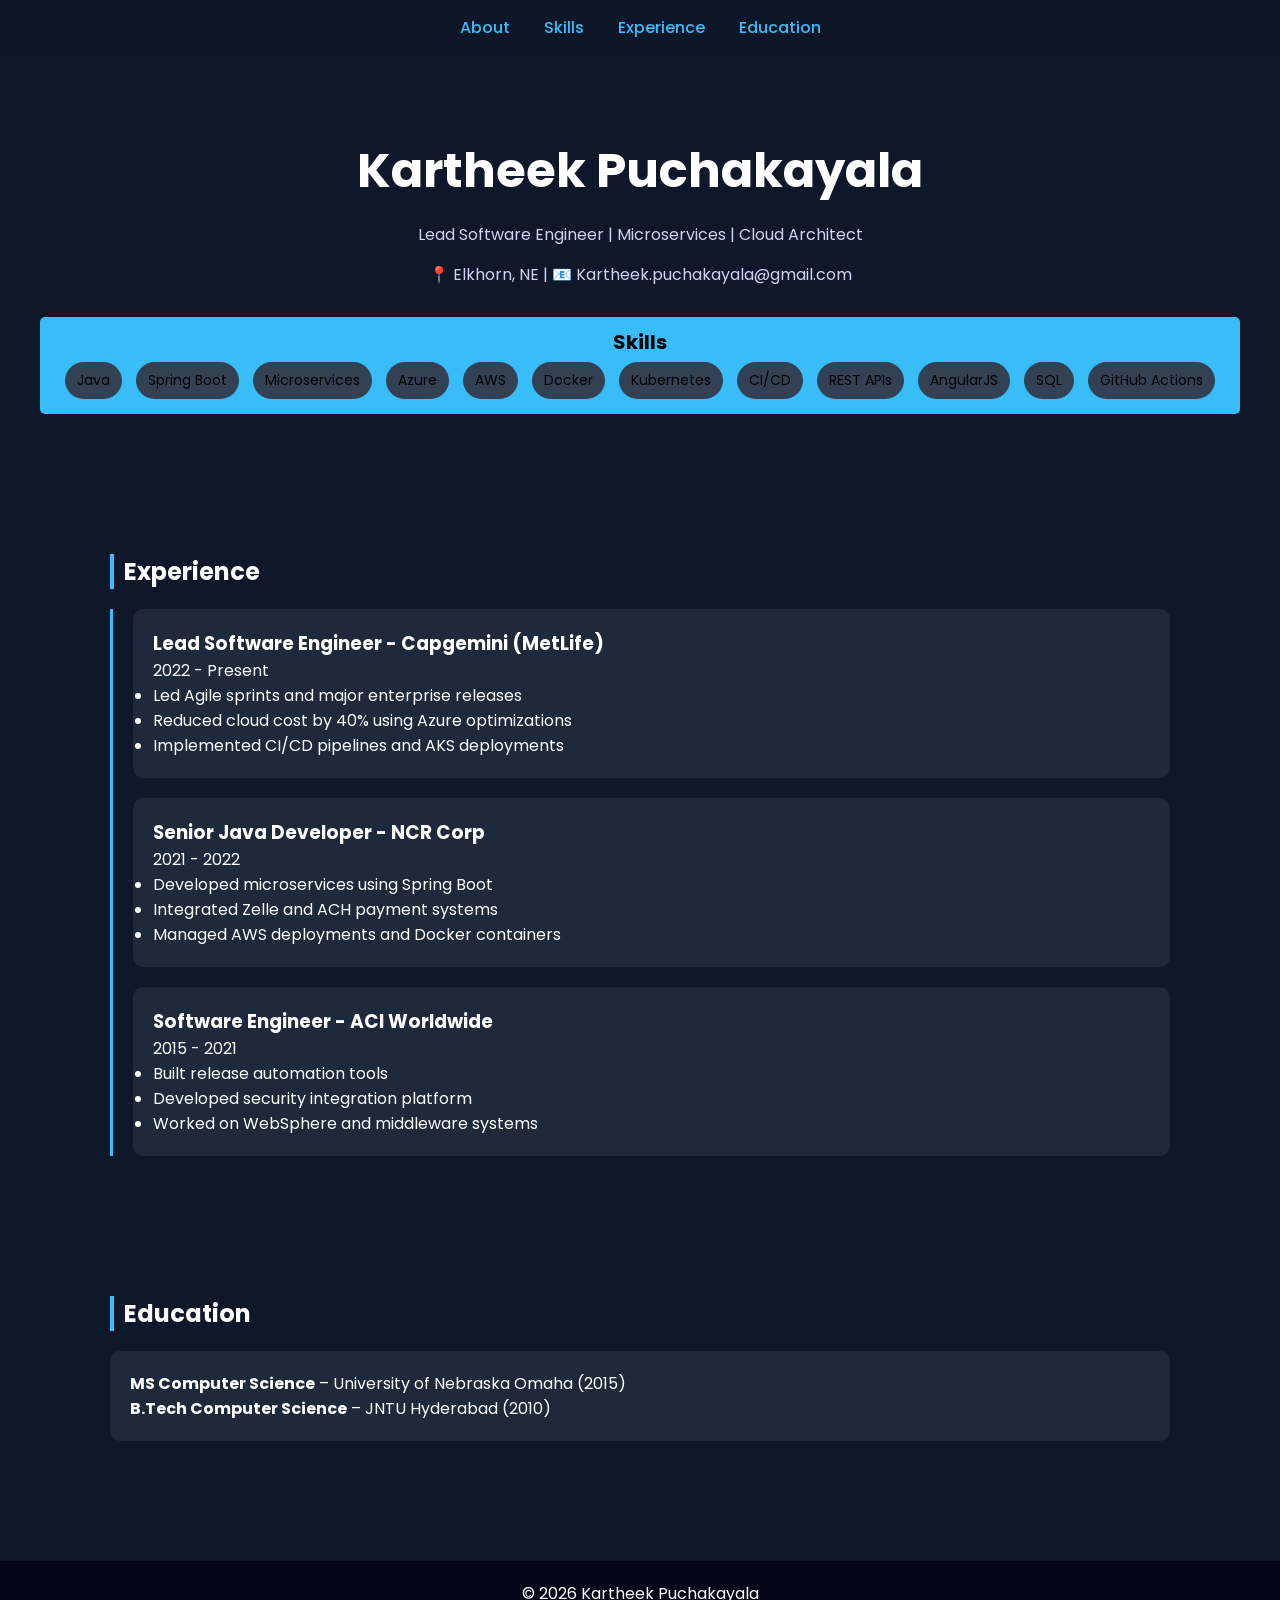
<file: index.html>
<!DOCTYPE html>
<html lang="en">
<head>
<meta charset="UTF-8">
<meta name="viewport" content="width=device-width, initial-scale=1.0">
<title>Kartheek Puchakayala | Portfolio</title>

<link href="https://fonts.googleapis.com/css2?family=Poppins:wght@300;600&display=swap" rel="stylesheet">

<style>
* {
    margin: 0;
    padding: 0;
    box-sizing: border-box;
    font-family: 'Poppins', sans-serif;
}

body {
    background: #0f172a;
    color: white;
}

/* NAVBAR */
nav {
    position: sticky;
    top: 0;
    background: rgba(15, 23, 42, 0.9);
    padding: 15px;
    text-align: center;
    z-index: 1000;
}
nav a {
    margin: 0 15px;
    color: #38bdf8;
    text-decoration: none;
    font-weight: 500;
}
nav a:hover {
    color: #facc15;
}

/* HERO */
.hero {
    text-align: center;
    padding: 80px 20px;
}
.hero h1 {
    font-size: 3rem;
}
.hero p {
    margin: 15px 0;
    color: #cbd5f5;
}
.btn {
    margin-top: 15px;
    padding: 10px 20px;
    background: #38bdf8;
    border: none;
    border-radius: 5px;
    color: black;
    cursor: pointer;
}

/* SECTION */
.section {
    padding: 60px 20px;
    max-width: 1100px;
    margin: auto;
}
.section h2 {
    margin-bottom: 20px;
    border-left: 4px solid #38bdf8;
    padding-left: 10px;
}

/* CARD */
.card {
    background: #1e293b;
    padding: 20px;
    border-radius: 10px;
    margin-bottom: 20px;
}

/* SKILLS */
.skills span {
    display: inline-block;
    background: #334155;
    padding: 8px 12px;
    margin: 5px;
    border-radius: 20px;
    font-size: 14px;
}

/* TIMELINE */
.timeline {
    border-left: 3px solid #38bdf8;
    padding-left: 20px;
}
.timeline-item {
    margin-bottom: 20px;
}

/* FOOTER */
footer {
    text-align: center;
    padding: 20px;
    background: #020617;
    margin-top: 40px;
}

@media(max-width:768px){
    .hero h1 {
        font-size: 2rem;
    }
}
</style>
</head>

<body>

<nav>
    <a href="#about">About</a>
    <a href="#skills">Skills</a>
    <a href="#experience">Experience</a>
    <a href="#education">Education</a>
</nav>

<section class="hero">
    <h1>Kartheek Puchakayala</h1>
    <p>Lead Software Engineer | Microservices | Cloud Architect</p>
    <p>📍 Elkhorn, NE | 📧 Kartheek.puchakayala@gmail.com</p>
    <button class="btn" onclick="window.location.href='mailto:Kartheek.puchakayala@gmail.com'eveloper with 15+ years of experience in enterprise systems, microservices,
            and cloud platforms. Proven expertise in Java, Spring Boot, Azure, AWS, and CI/CD pipelines.
            Strong domain knowledge in banking, payments, and financial systems.
        </p>
    </div>
</section>

<section class="section" id="skills">
    <h2>Skills</h2>
    <div class="skills">
        <span>Java</span>
        <span>Spring Boot</span>
        <span>Microservices</span>
        <span>Azure</span>
        <span>AWS</span>
        <span>Docker</span>
        <span>Kubernetes</span>
        <span>CI/CD</span>
        <span>REST APIs</span>
        <span>AngularJS</span>
        <span>SQL</span>
        <span>GitHub Actions</span>
    </div>
</section>

<section class="section" id="experience">
    <h2>Experience</h2>
    <div class="timeline">

        <div class="timeline-item card">
            <h3>Lead Software Engineer - Capgemini (MetLife)</h3>
            <p>2022 - Present</p>
            <ul>
                <li>Led Agile sprints and major enterprise releases</li>
                <li>Reduced cloud cost by 40% using Azure optimizations</li>
                <li>Implemented CI/CD pipelines and AKS deployments</li>
            </ul>
        </div>

        <div class="timeline-item card">
            <h3>Senior Java Developer - NCR Corp</h3>
            <p>2021 - 2022</p>
            <ul>
                <li>Developed microservices using Spring Boot</li>
                <li>Integrated Zelle and ACH payment systems</li>
                <li>Managed AWS deployments and Docker containers</li>
            </ul>
        </div>

        <div class="timeline-item card">
            <h3>Software Engineer - ACI Worldwide</h3>
            <p>2015 - 2021</p>
            <ul>
                <li>Built release automation tools</li>
                <li>Developed security integration platform</li>
                <li>Worked on WebSphere and middleware systems</li>
            </ul>
        </div>

    </div>
</section>

<section class="section" id="education">
    <h2>Education</h2>
    <div class="card">
        <p><strong>MS Computer Science</strong> – University of Nebraska Omaha (2015)</p>
        <p><strong>B.Tech Computer Science</strong> – JNTU Hyderabad (2010)</p>
    </div>
</section>

<footer>
    <p>© 2026 Kartheek Puchakayala</p>
</footer>

</body>
</html>
</file>
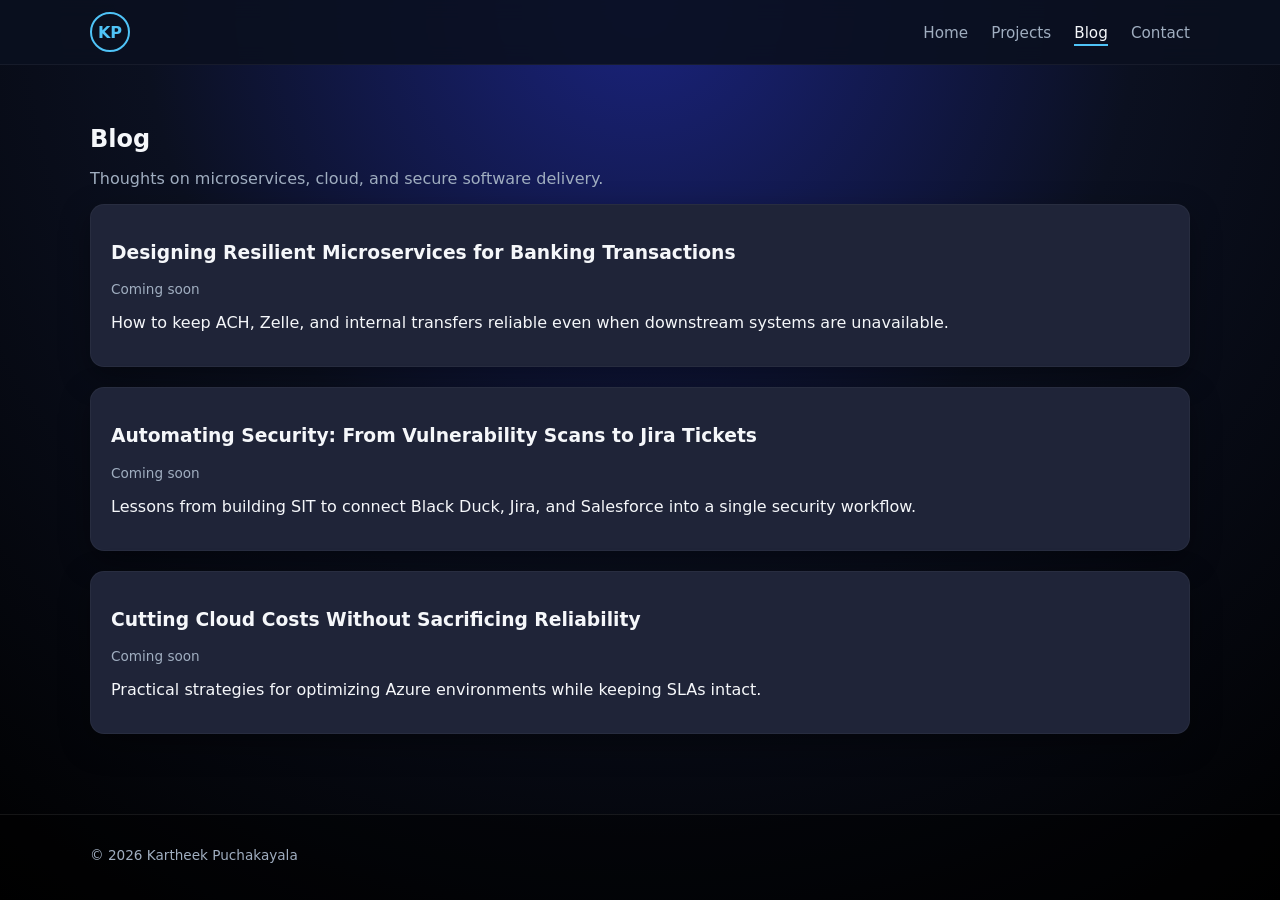
<file: blog.html>
<!DOCTYPE html>
<html lang="en">
<head>
  <meta charset="UTF-8" />
  <meta name="viewport" content="width=device-width, initial-scale=1.0" />
  <title>Blog | Kartheek Puchakayala</title>
  <link rel="stylesheet" href="style.css" />
</head>
<body>
<header class="site-header">
  <div class="container nav-container">
    <div class="logo">KP</div>
    <nav>
      <a href="index.html">Home</a>
      <a href="projects.html">Projects</a>
      <a href="blog.html" class="active">Blog</a>
      <a href="contact.html">Contact</a>
    </nav>
  </div>
</header>

<main>
  <section class="section fade-in">
    <div class="container">
      <h1>Blog</h1>
      <p class="subtitle">Thoughts on microservices, cloud, and secure software delivery.</p>

      <div class="blog-list">
        <article class="card blog-card">
          <h3>Designing Resilient Microservices for Banking Transactions</h3>
          <span class="time">Coming soon</span>
          <p>
            How to keep ACH, Zelle, and internal transfers reliable even when downstream systems are unavailable.
          </p>
        </article>

        <article class="card blog-card">
          <h3>Automating Security: From Vulnerability Scans to Jira Tickets</h3>
          <span class="time">Coming soon</span>
          <p>
            Lessons from building SIT to connect Black Duck, Jira, and Salesforce into a single security workflow.
          </p>
        </article>

        <article class="card blog-card">
          <h3>Cutting Cloud Costs Without Sacrificing Reliability</h3>
          <span class="time">Coming soon</span>
          <p>
            Practical strategies for optimizing Azure environments while keeping SLAs intact.
          </p>
        </article>
      </div>
    </div>
  </section>
</main>

<footer class="site-footer">
  <div class="container footer-content">
    <p>© 2026 Kartheek Puchakayala</p>
  </div>
</footer>

<script src="script.js"></script>
</body>
</html>
</file>
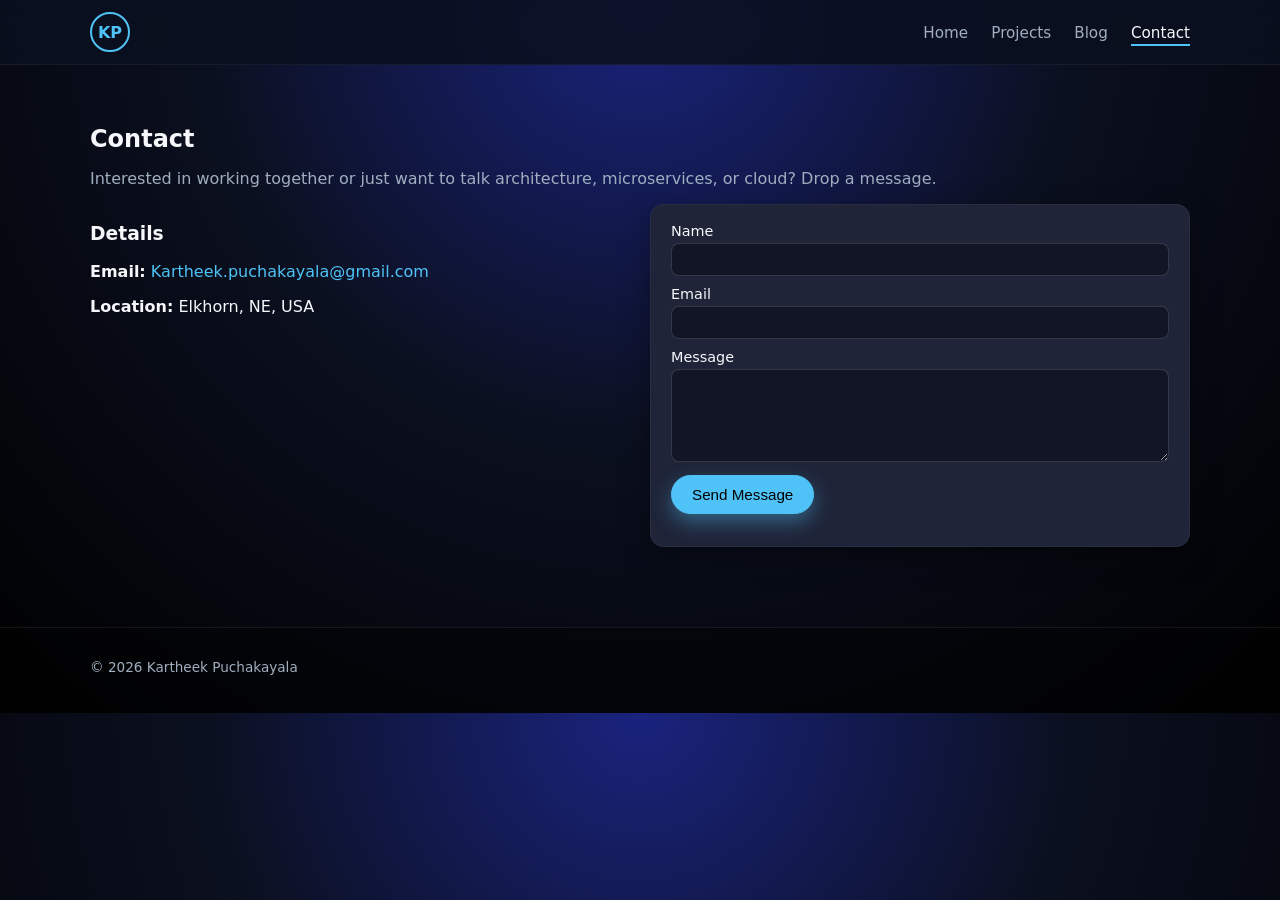
<file: contact.html>
<!DOCTYPE html>
<html lang="en">
<head>
  <meta charset="UTF-8" />
  <meta name="viewport" content="width=device-width, initial-scale=1.0" />
  <title>Contact | Kartheek Puchakayala</title>
  <link rel="stylesheet" href="style.css" />
</head>
<body>
<header class="site-header">
  <div class="container nav-container">
    <div class="logo">KP</div>
    <nav>
      <a href="index.html">Home</a>
      <a href="projects.html">Projects</a>
      <a href="blog.html">Blog</a>
      <a href="contact.html" class="active">Contact</a>
    </nav>
  </div>
</header>

<main>
  <section class="section fade-in">
    <div class="container">
      <h1>Contact</h1>
      <p class="subtitle">
        Interested in working together or just want to talk architecture, microservices, or cloud?
        Drop a message.
      </p>

      <div class="grid-2">
        <div>
          <h3>Details</h3>
          <p><strong>Email:</strong> <a href="mailto:Kartheek.puchakayala@gmail.com">Kartheek.puchakayala@gmail.com</a></p>
          <p><strong>Location:</strong> Elkhorn, NE, USA</p>
        </div>

        <form class="card contact-form" onsubmit="handleContactSubmit(event)">
          <label>
            Name
            <input type="text" name="name" required />
          </label>
          <label>
            Email
            <input type="email" name="email" required />
          </label>
          <label>
            Message
            <textarea name="message" rows="5" required></textarea>
          </label>
          <button type="submit" class="btn primary">Send Message</button>
          <p id="form-status" class="form-status"></p>
        </form>
      </div>
    </div>
  </section>
</main>

<footer class="site-footer">
  <div class="container footer-content">
    <p>© 2026 Kartheek Puchakayala</p>
  </div>
</footer>

<script src="script.js"></script>
</body>
</html>
</file>
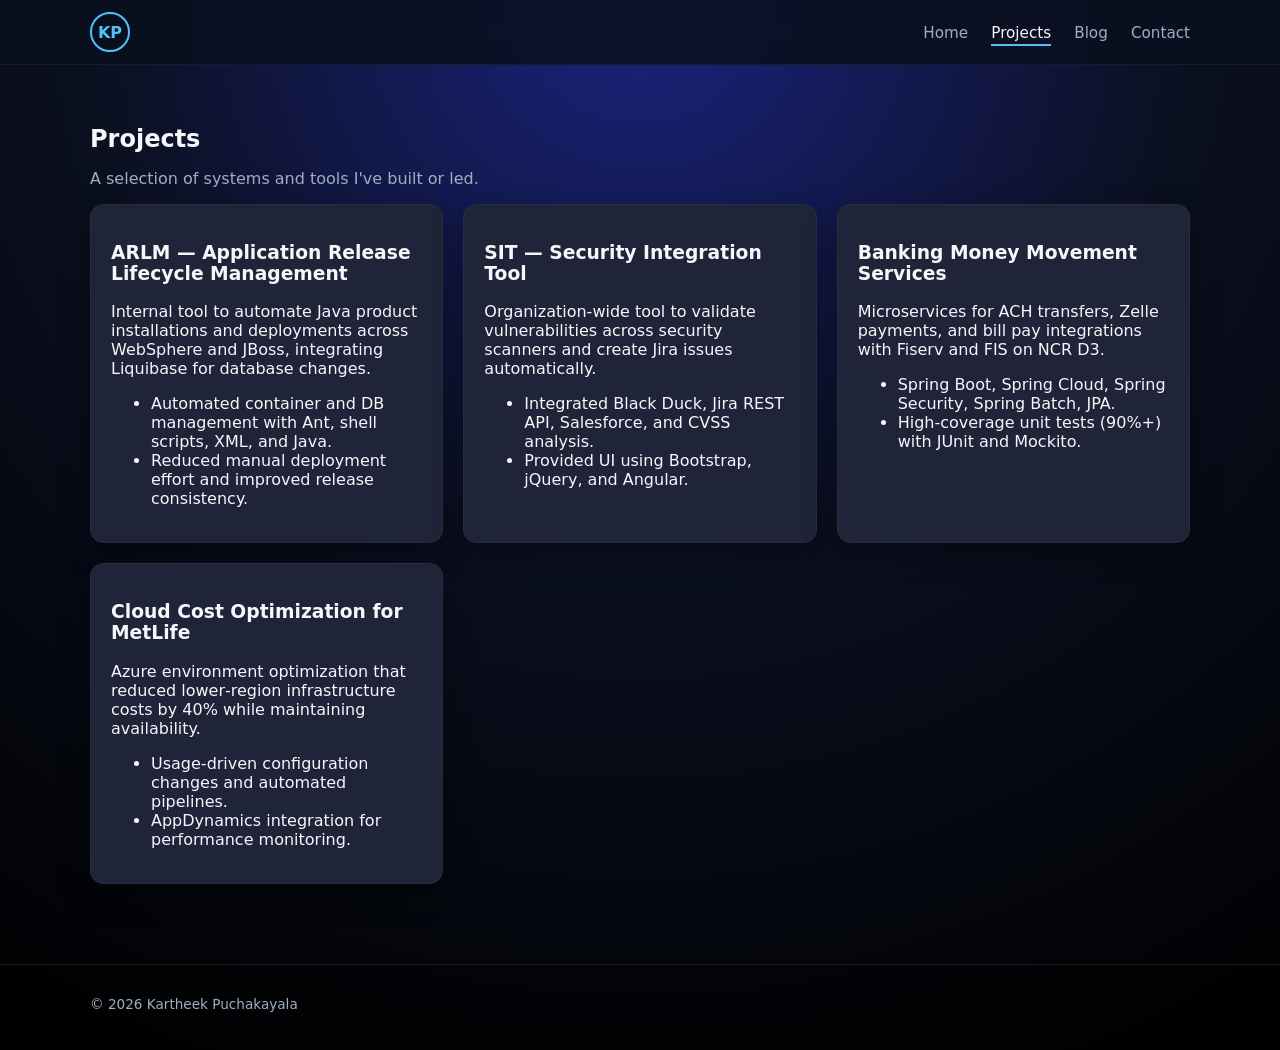
<file: projects.html>
<!DOCTYPE html>
<html lang="en">
<head>
  <meta charset="UTF-8" />
  <meta name="viewport" content="width=device-width, initial-scale=1.0" />
  <title>Projects | Kartheek Puchakayala</title>
  <link rel="stylesheet" href="style.css" />
</head>
<body>
<header class="site-header">
  <div class="container nav-container">
    <div class="logo">KP</div>
    <nav>
      <a href="index.html">Home</a>
      <a href="projects.html" class="active">Projects</a>
      <a href="blog.html">Blog</a>
      <a href="contact.html">Contact</a>
    </nav>
  </div>
</header>

<main>
  <section class="section fade-in">
    <div class="container">
      <h1>Projects</h1>
      <p class="subtitle">A selection of systems and tools I've built or led.</p>

      <div class="grid-2">
        <div class="card project-card">
          <h3>ARLM — Application Release Lifecycle Management</h3>
          <p>
            Internal tool to automate Java product installations and deployments across WebSphere and JBoss,
            integrating Liquibase for database changes.
          </p>
          <ul>
            <li>Automated container and DB management with Ant, shell scripts, XML, and Java.</li>
            <li>Reduced manual deployment effort and improved release consistency.</li>
          </ul>
        </div>

        <div class="card project-card">
          <h3>SIT — Security Integration Tool</h3>
          <p>
            Organization‑wide tool to validate vulnerabilities across security scanners and create Jira issues
            automatically.
          </p>
          <ul>
            <li>Integrated Black Duck, Jira REST API, Salesforce, and CVSS analysis.</li>
            <li>Provided UI using Bootstrap, jQuery, and Angular.</li>
          </ul>
        </div>

        <div class="card project-card">
          <h3>Banking Money Movement Services</h3>
          <p>
            Microservices for ACH transfers, Zelle payments, and bill pay integrations with Fiserv and FIS on NCR D3.
          </p>
          <ul>
            <li>Spring Boot, Spring Cloud, Spring Security, Spring Batch, JPA.</li>
            <li>High‑coverage unit tests (90%+) with JUnit and Mockito.</li>
          </ul>
        </div>

        <div class="card project-card">
          <h3>Cloud Cost Optimization for MetLife</h3>
          <p>
            Azure environment optimization that reduced lower‑region infrastructure costs by 40% while maintaining
            availability.
          </p>
          <ul>
            <li>Usage‑driven configuration changes and automated pipelines.</li>
            <li>AppDynamics integration for performance monitoring.</li>
          </ul>
        </div>
      </div>
    </div>
  </section>
</main>

<footer class="site-footer">
  <div class="container footer-content">
    <p>© 2026 Kartheek Puchakayala</p>
  </div>
</footer>

<script src="script.js"></script>
</body>
</html>
</file>
<file: style.css>
:root {
  --bg: #0b1020;
  --bg-alt: #151a2c;
  --accent: #4fc3f7;
  --text: #f5f7fa;
  --muted: #a0aec0;
  --card-bg: #1f2438;
}

* {
  box-sizing: border-box;
}

body {
  margin: 0;
  font-family: system-ui, -apple-system, BlinkMacSystemFont, "Segoe UI", sans-serif;
  background: radial-gradient(circle at top, #1a237e 0, #0b1020 45%, #000 100%);
  color: var(--text);
}

a {
  color: var(--accent);
  text-decoration: none;
}

a:hover {
  text-decoration: underline;
}

.container {
  width: 90%;
  max-width: 1100px;
  margin: 0 auto;
}

.site-header {
  position: sticky;
  top: 0;
  z-index: 10;
  backdrop-filter: blur(10px);
  background: rgba(11, 16, 32, 0.9);
  border-bottom: 1px solid rgba(255, 255, 255, 0.05);
}

.nav-container {
  display: flex;
  align-items: center;
  justify-content: space-between;
  padding: 12px 0;
}

.logo {
  width: 40px;
  height: 40px;
  border-radius: 50%;
  border: 2px solid var(--accent);
  display: flex;
  align-items: center;
  justify-content: center;
  font-weight: 700;
  color: var(--accent);
}

nav a {
  margin-left: 18px;
  font-size: 0.95rem;
  color: var(--muted);
  position: relative;
}

nav a.active,
nav a:hover {
  color: var(--text);
}

nav a::after {
  content: "";
  position: absolute;
  left: 0;
  bottom: -4px;
  width: 0;
  height: 2px;
  background: var(--accent);
  transition: width 0.25s ease;
}

nav a:hover::after,
nav a.active::after {
  width: 100%;
}

.hero {
  padding: 80px 0 40px;
}

.hero h1 {
  font-size: 2.6rem;
  margin-bottom: 10px;
}

.accent {
  color: var(--accent);
}

.subtitle {
  color: var(--muted);
  margin-bottom: 16px;
}

.hero-actions {
  margin-top: 20px;
}

.btn {
  display: inline-block;
  padding: 10px 20px;
  border-radius: 999px;
  border: 1px solid var(--accent);
  font-size: 0.95rem;
  cursor: pointer;
  transition: transform 0.2s ease, box-shadow 0.2s ease, background 0.2s ease;
}

.btn.primary {
  background: var(--accent);
  color: #000;
  box-shadow: 0 8px 20px rgba(79, 195, 247, 0.4);
}

.btn.ghost {
  background: transparent;
  color: var(--accent);
}

.btn:hover {
  transform: translateY(-2px);
  box-shadow: 0 10px 24px rgba(0, 0, 0, 0.4);
}

.section {
  padding: 40px 0;
}

.section h1,
.section h2 {
  margin-bottom: 10px;
}

.grid-3,
.grid-2 {
  display: grid;
  gap: 20px;
}

.grid-3 {
  grid-template-columns: repeat(auto-fit, minmax(220px, 1fr));
}

.grid-2 {
  grid-template-columns: repeat(auto-fit, minmax(280px, 1fr));
}

.card {
  background: var(--card-bg);
  border-radius: 14px;
  padding: 18px 20px;
  box-shadow: 0 10px 30px rgba(0, 0, 0, 0.35);
  border: 1px solid rgba(255, 255, 255, 0.04);
  position: relative;
  overflow: hidden;
}

.card::before {
  content: "";
  position: absolute;
  inset: 0;
  background: radial-gradient(circle at top left, rgba(79, 195, 247, 0.18), transparent 55%);
  opacity: 0;
  transition: opacity 0.3s ease;
}

.card:hover::before {
  opacity: 1;
}

.timeline {
  border-left: 2px solid rgba(255, 255, 255, 0.1);
  margin-top: 20px;
  padding-left: 20px;
}

.timeline-item {
  position: relative;
  margin-bottom: 20px;
}

.timeline-item::before {
  content: "";
  position: absolute;
  left: -11px;
  top: 4px;
  width: 10px;
  height: 10px;
  border-radius: 50%;
  background: var(--accent);
}

.time {
  font-size: 0.85rem;
  color: var(--muted);
}

.blog-list {
  display: grid;
  gap: 20px;
}

.blog-card .time {
  display: block;
  margin-bottom: 6px;
}

.contact-form label {
  display: block;
  font-size: 0.9rem;
  margin-bottom: 10px;
}

.contact-form input,
.contact-form textarea {
  width: 100%;
  margin-top: 4px;
  padding: 8px 10px;
  border-radius: 8px;
  border: 1px solid rgba(255, 255, 255, 0.15);
  background: #111525;
  color: var(--text);
}

.contact-form input:focus,
.contact-form textarea:focus {
  outline: none;
  border-color: var(--accent);
}

.form-status {
  font-size: 0.85rem;
  color: var(--accent);
  margin-top: 8px;
}

.site-footer {
  border-top: 1px solid rgba(255, 255, 255, 0.08);
  padding: 18px 0 24px;
  margin-top: 40px;
  background: rgba(0, 0, 0, 0.4);
}

.footer-content {
  display: flex;
  flex-wrap: wrap;
  justify-content: space-between;
  font-size: 0.85rem;
  color: var(--muted);
}

/* Animations */

.fade-in {
  opacity: 0;
  transform: translateY(20px);
  transition: opacity 0.6s ease, transform 0.6s ease;
}

.fade-in.visible {
  opacity: 1;
  transform: translateY(0);
}

@media (max-width: 700px) {
  .hero {
    padding-top: 60px;
  }
  .hero h1 {
    font-size: 2.1rem;
  }
  nav a {
    margin-left: 10px;
  }
}
</file>
